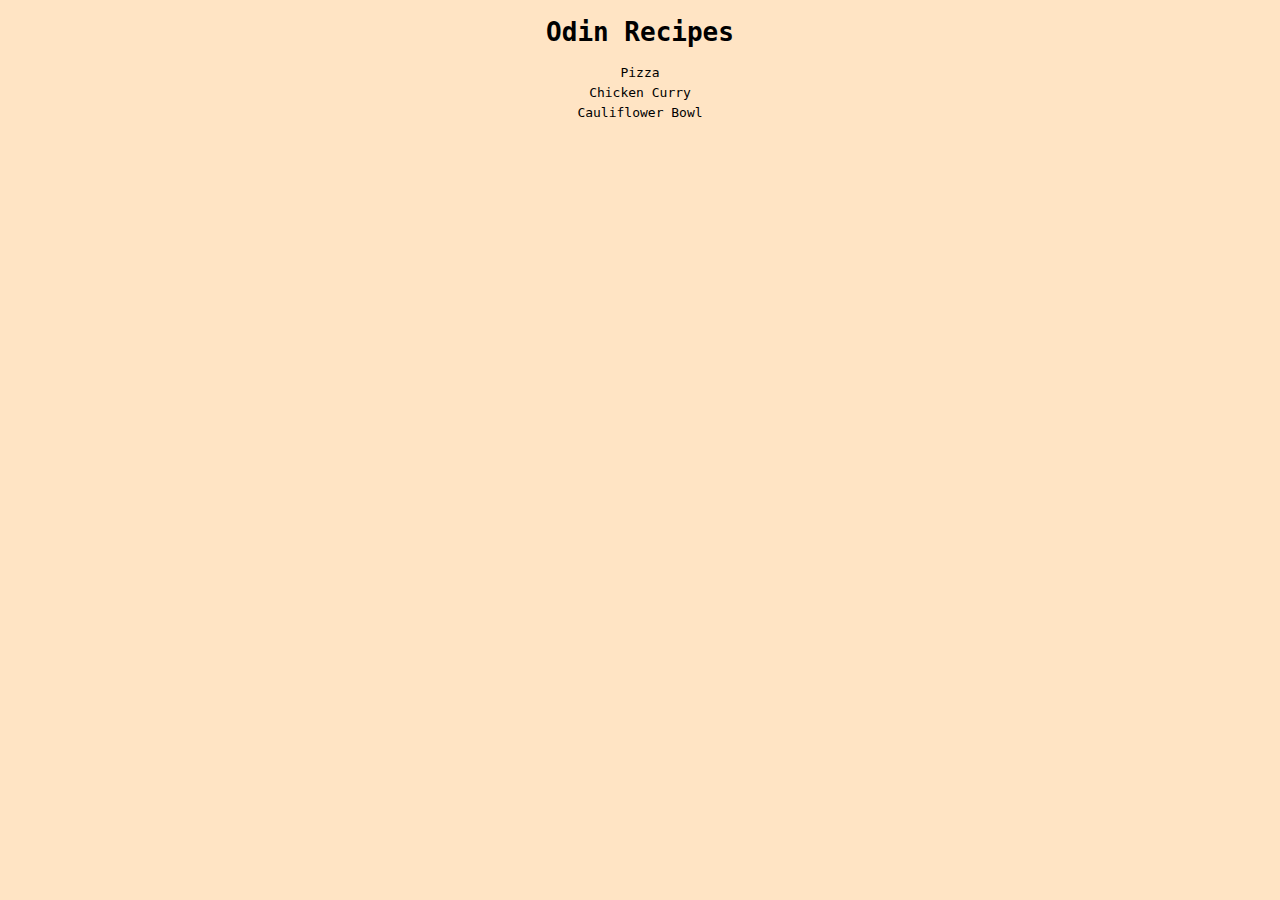
<file: index.html>
<!DOCTYPE html>
<html lang="en">
<head>
    <meta charset="utf-8">
    <link rel="stylesheet" href="style.css">
    <title>Recipes</title>
</head>    
<body>
    <h1>Odin Recipes</h1>
    <ul>
        <li><a href="./recipes/pizza.html">Pizza</a></li>
        <li><a href="./recipes/curry.html">Chicken Curry</a></li>
        <li><a href="./recipes/bowl.html">Cauliflower Bowl</a></li>
    </ul>
</body>
</html>
</file>
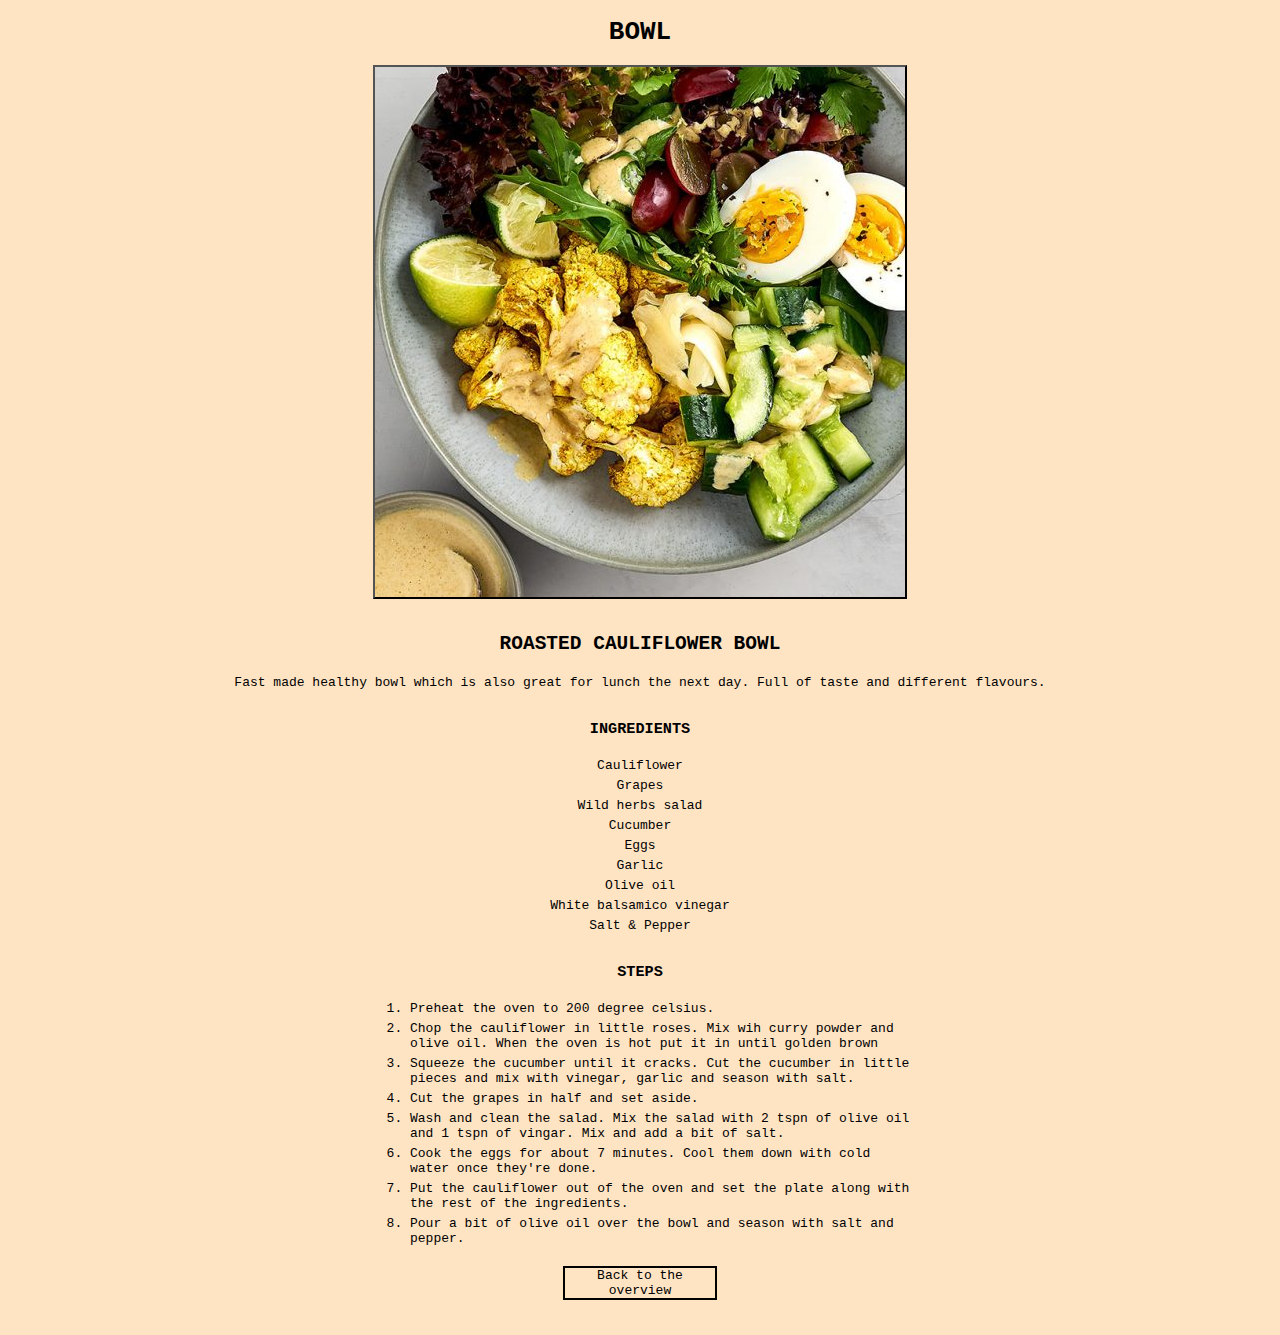
<file: recipes/bowl.html>
<!DOCTYPE html>
<html lang="en">
<head>
    <meta charset="UTF-8">
    <meta http-equiv="X-UA-Compatible" content="IE=edge">
    <meta name="viewport" content="width=device-width, initial-scale=1.0">
    <link rel="stylesheet" href="../style.css">
    <title>BOWL</title>
</head>
<body>
    <h1>BOWL</h1>
    <img src="../images/bowl.jpg" alt="Cauliflower bowl with salad and grapes"/>
    <h2>ROASTED CAULIFLOWER BOWL</h2>
    <p>Fast made healthy bowl which is also great for lunch the next day.
        Full of taste and different flavours.
    </p>
    <h3>INGREDIENTS</h3>
    <ul>
        <li>Cauliflower</li>
        <li>Grapes</li>
        <li>Wild herbs salad</li>
        <li>Cucumber</li>
        <li>Eggs</li>
        <li>Garlic</li>
        <li>Olive oil</li>
        <li>White balsamico vinegar</li>
        <li>Salt & Pepper</li>
    </ul>
    <h3>STEPS</h3>
    <ol class="steps">
        <li>Preheat the oven to 200 degree celsius.</li>
        <li>Chop the cauliflower in little roses. Mix wih curry powder and olive oil. When the oven is hot put it in until golden brown</li>
        <li>Squeeze the cucumber until it cracks. Cut the cucumber in little pieces and mix with vinegar, garlic and season with salt.</li>
        <li>Cut the grapes in half and set aside.</li>
        <li>Wash and clean the salad. Mix the salad with 2 tspn of olive oil and 1 tspn of vingar. Mix and add a bit of salt.</li>
        <li>Cook the eggs for about 7 minutes. Cool them down with cold water once they're done.</li>
        <li>Put the cauliflower out of the oven and set the plate along with the rest of the ingredients.</li>
        <li>Pour a bit of olive oil over the bowl and season with salt and pepper.</li>
    </ol>
    <div class="nav-back"><a href="../index.html">Back to the overview</a></div>
</body>
</html>
</file>
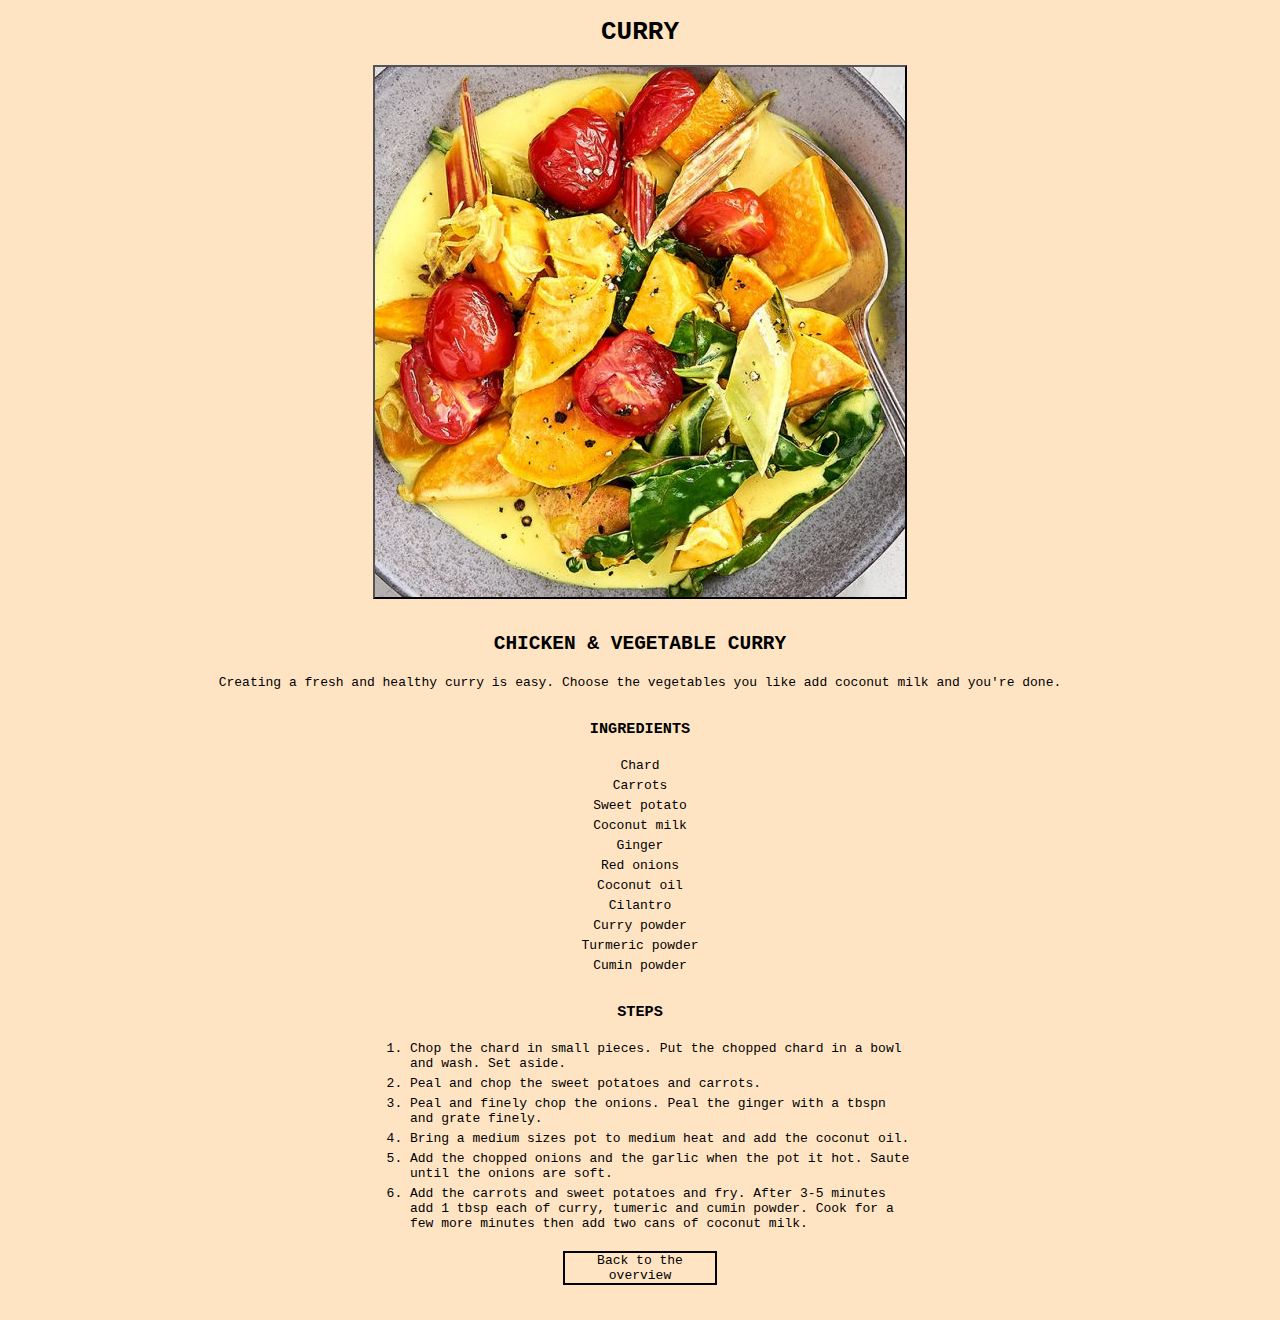
<file: recipes/curry.html>
<!DOCTYPE html>
<html lang="en">
<head>
    <meta charset="UTF-8">
    <meta http-equiv="X-UA-Compatible" content="IE=edge">
    <meta name="viewport" content="width=device-width, initial-scale=1.0">
    <link rel="stylesheet" href="../style.css">
    <title>CURRY</title>
</head>
<body>
    <h1>CURRY</h1>
    <img src="../images/curry.jpg" alt="vegetables curry with chard and sweet potatoes"/>
    <h2>CHICKEN & VEGETABLE CURRY</h2>
    <p>Creating a fresh and healthy curry is easy. Choose the vegetables you like
        add coconut milk and you're done.
    </p>
    <h3>INGREDIENTS</h3>
    <ul>
        <li>Chard</li>
        <li>Carrots</li>
        <li>Sweet potato</li>
        <li>Coconut milk</li>
        <li>Ginger</li>
        <li>Red onions</li>
        <li>Coconut oil</li>
        <li>Cilantro</li>
        <li>Curry powder</li>
        <li>Turmeric powder</li>
        <li>Cumin powder</li>
    </ul>
    <h3>STEPS</h3>
    <ol class="steps">
        <li>Chop the chard in small pieces. Put the chopped chard in a bowl and wash. Set aside.</li>
        <li>Peal and chop the sweet potatoes and carrots.</li>
        <li>Peal and finely chop the onions. Peal the ginger with a tbspn and grate finely.</li>
        <li>Bring a medium sizes pot to medium heat and add the coconut oil.</li>
        <li>Add the chopped onions and the garlic when the pot it hot. Saute until the onions are soft.</li>
        <li>Add the carrots and sweet potatoes and fry. After 3-5 minutes add 1 tbsp each of curry, tumeric and cumin powder.
            Cook for a few more minutes then add two cans of coconut milk.
        </li>
    </ol>
    <div class="nav-back"><a href="../index.html">Back to the overview</a></div>
</body>
</html>
</file>
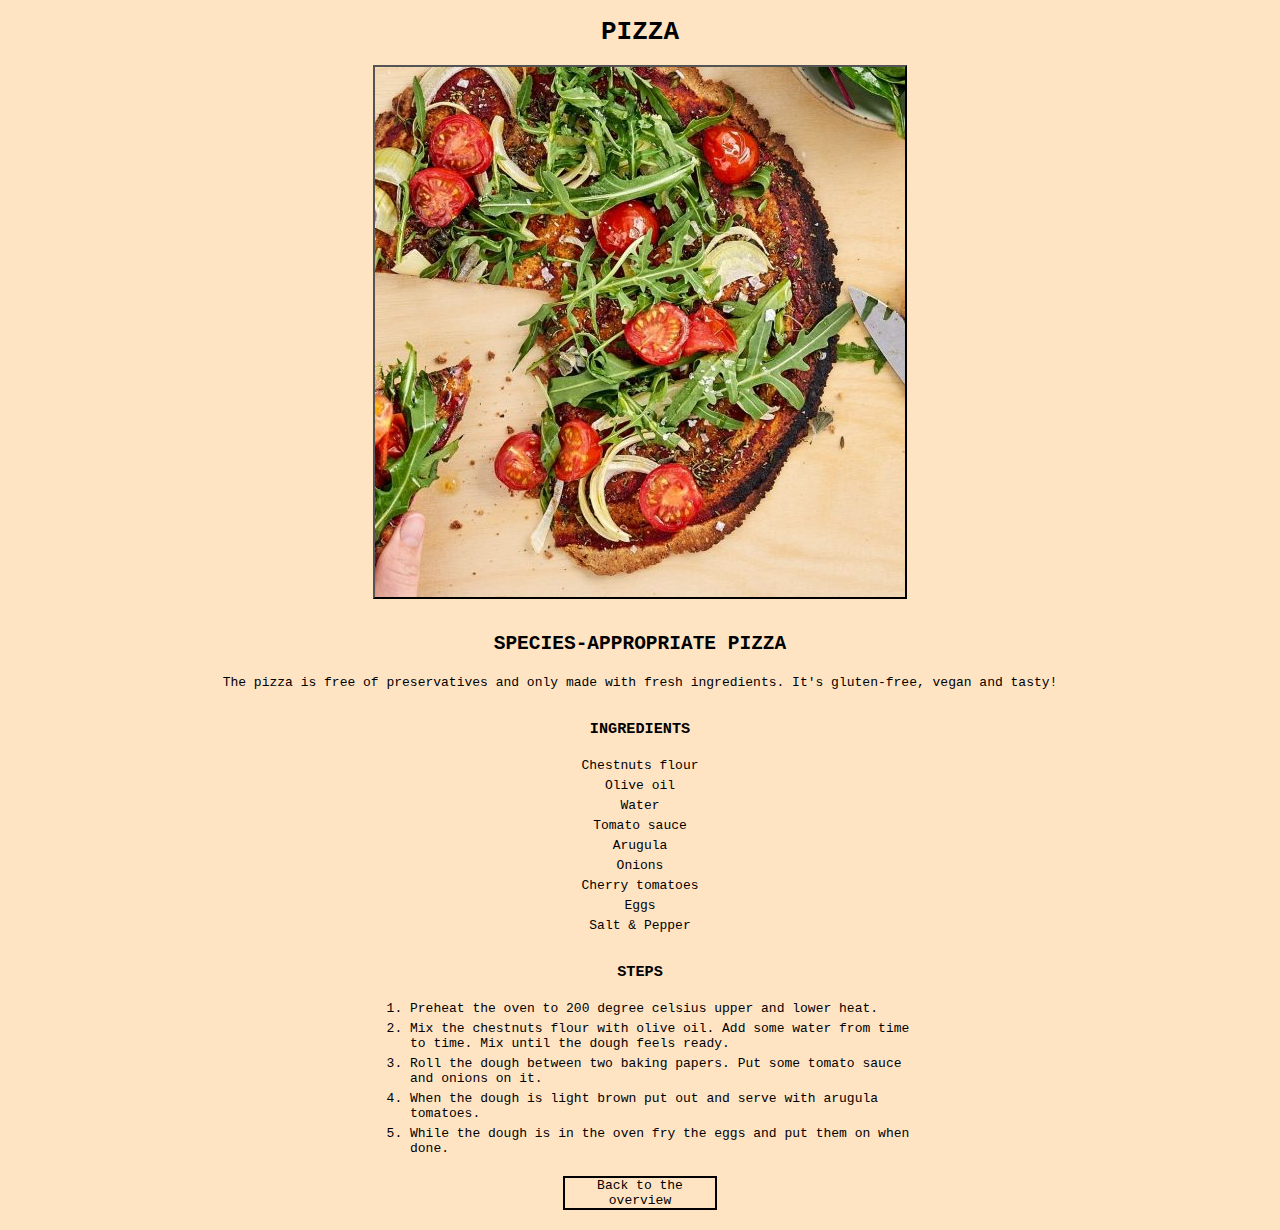
<file: recipes/pizza.html>
<!DOCTYPE html>
<html lang="en">
<head>
    <meta charset="UTF-8">
    <meta http-equiv="X-UA-Compatible" content="IE=edge">
    <meta name="viewport" content="width=device-width, initial-scale=1.0">
    <link rel="stylesheet" href="../style.css">
    <title>PIZZA</title>
</head>
<body>
    <h1>PIZZA</h1>
    <img src="../images/pizza.jpg" alt="Species-appropriate pizza with argula and tomatoes"/>
    <h2>SPECIES-APPROPRIATE PIZZA</h2>
    <p>The pizza is free of preservatives and only made with fresh ingredients.
        It's gluten-free, vegan and tasty!</p>
    <h3>INGREDIENTS</h3>
    <ul>
        <li>Chestnuts flour</li>
        <li>Olive oil</li>
        <li>Water</li>
        <li>Tomato sauce</li>
        <li>Arugula</li>
        <li>Onions</li>
        <li>Cherry tomatoes</li>
        <li>Eggs</li>
        <li>Salt & Pepper</li>
    </ul>
    <h3>STEPS</h3>
    <ol class="steps">
        <li>Preheat the oven to 200 degree celsius upper and lower heat.</li>
        <li>Mix the chestnuts flour with olive oil. Add some water from time to time. Mix until the dough feels ready.</li>
        <li>Roll the dough between two baking papers. Put some tomato sauce and onions on it.</li>
        <li>When the dough is light brown put out and serve with arugula tomatoes.</li>
        <li>While the dough is in the oven fry the eggs and put them on when done.</li>
    </ol>
    <div class="nav-back"><a href="../index.html">Back to the overview</a></div>
</body>
</html>
</file>
<file: style.css>
* {
    background-color: bisque;
    text-align: center;
    font-family: monospace;
}

h2, h3 {
    margin: 30px auto 20px;
}

ul {
    list-style-type: none;
    padding: 0;
    margin: auto;
    text-align: center;
}

li {
    padding: auto;
    margin: 5px auto;
}

img {
    border: 0.2rem;
    border-color: black;
    border-style: outset;
}

a{
    text-decoration: none;
    color: black;
}

.nav-back {
    width: 150px;
    border: 2px;
    border-color: black;
    border-style: solid;
    margin: 20px auto;
    padding: auto;
    align-self: center;
}

.steps li{
    max-width: 500px;
    text-align: left;
}
</file>
